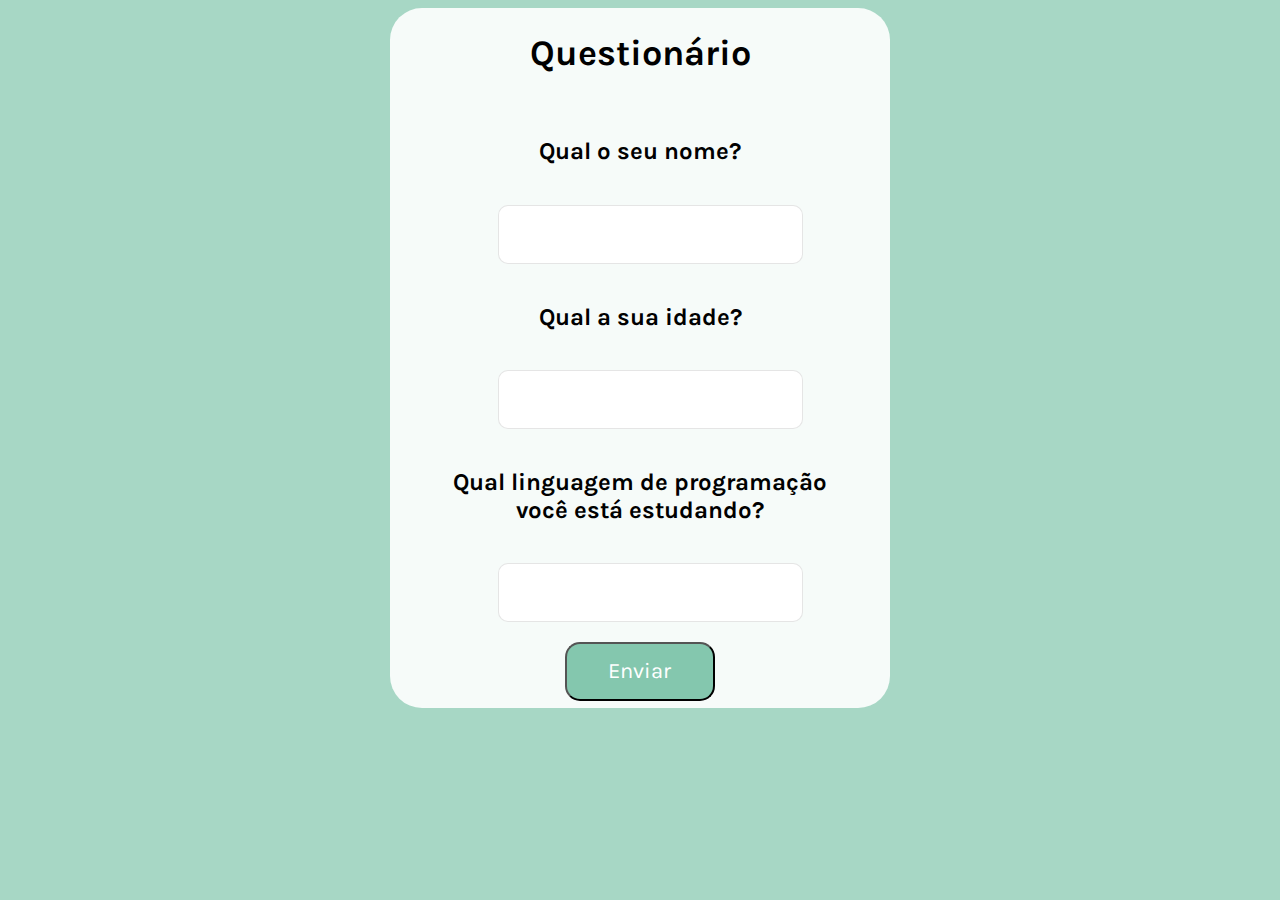
<file: index.html>
<!DOCTYPE html>
<html lang="pt-br">
<head>
    <meta charset="UTF-8">
    <meta http-equiv="X-UA-Compatible" content="IE=edge">
    <meta name="viewport" content="width=device-width, initial-scale=1.0">
    <link rel="stylesheet" href="./Styles/Styles.css">
    <title>Questionario</title>
</head>
<body>
    
    <main class="corpo">
        <form id="formulario">
            <div class="box">
                <h1 class="titulo">Questionário</h1>
                <h2 class="pergunta">Qual o seu nome?</h2>
                <input id="pergunta1" class="resposta">
                <h2 class="pergunta">Qual a sua idade?</h2>
                <input id="pergunta2" class="resposta">
                <h2 class="pergunta">Qual linguagem de programação <br> você está estudando?</h2>
                <input id="pergunta3" class="resposta">
                <button class="botao" id="botao">Enviar</button>
                
            </div>
        </form>
        <form id="formulario2">
            <div class="box2" id="box2" style="display: none;">
                <h1 class="titulo">Questionário</h1>
                <h2 id="PerguntaNova">Você gosta de estudar </h2>
                <div class="botoes">
                    <button class="escolha" id="escolha" value="sim">SIM</button>
                    <button class="escolha" id="escolha1" value="nao">Não</button>
                </div>
                <p id="sim" style="display: none;">Muito bom! Continue estudando e você terá muito sucesso.</p>
                <p id="nao" style="display: none;">Ahh que pena... Já tentou aprender outras linguagens</p>
            </div>
        </form>
    </main>
    <script src="main.js"></script>
</body>
</html>
</file>
<file: Styles/Styles.css>
@import url('https://fonts.googleapis.com/css2?family=Karla:wght@400;700&display=swap');


:root{
--fonte-primaria: 'Karla', sans-serif;

}

body{
    background: #A7D7C5;
    
}

.corpo{
    display: grid;
    align-items: center;
    justify-content: center;
    gap: 15px;
}

.box{
   
    width: 500px;
    height: 700px;
    /* Form Bg */
    background: #F6FBF9;
    border-radius: 32px;
    display: grid;
    justify-content: center;
    gap: 12px;
}

.titulo{
    font-family: var(--fonte-primaria);
    font-weight: 700;
    font-size: 2.25rem;
    text-align: center;
}
.pergunta{
    font-family: var(--fonte-primaria);
    font-weight: 700;
    font-size: 1.5rem;
    text-align: center;
}

.resposta{
    width: 80%;
    background: #FFFFFF;
    border: 1px solid rgba(0, 0, 0, 0.1);
    border-radius: 10px;
    height: 55px;
    margin-left: 12%;
    text-align: center;
    font-family: var(--fonte-primaria);
    font-weight: 400;
    font-size: 0.94rem;
    font-style: normal;
}

.botao{
    background: #84C7AE; 
    border-radius: 15px;
    width: 40%;
    height: 59px;
    font-family: var(--fonte-primaria);
    font-size: 1.375rem;
    color: #fff;
    margin-left: 30%;

}

.texto{
    font-family: var(--fonte-primaria);
    font-weight: 400;
    font-size: 0.94rem;
    font-style: normal;
}
.perguntaNova{
    font-family: var(--fonte-primaria);
    font-weight: 700;
    font-size: 1.5rem;
    text-align: center;
    padding-bottom: 500px;
}

.box2{
    width: 500px;
    height: 300px;
    /* Form Bg */
    background: #F6FBF9;
    border-radius: 32px;
    display: grid;
    justify-content: center;
}

.escolha{
    background: #84C7AE; 
    border-radius: 15px;
    width: 40%;
    height: 59px;
    font-family: var(--fonte-primaria);
    font-size: 1.375rem;
    color: #fff;
    margin-left: 5%;
}
</file>
